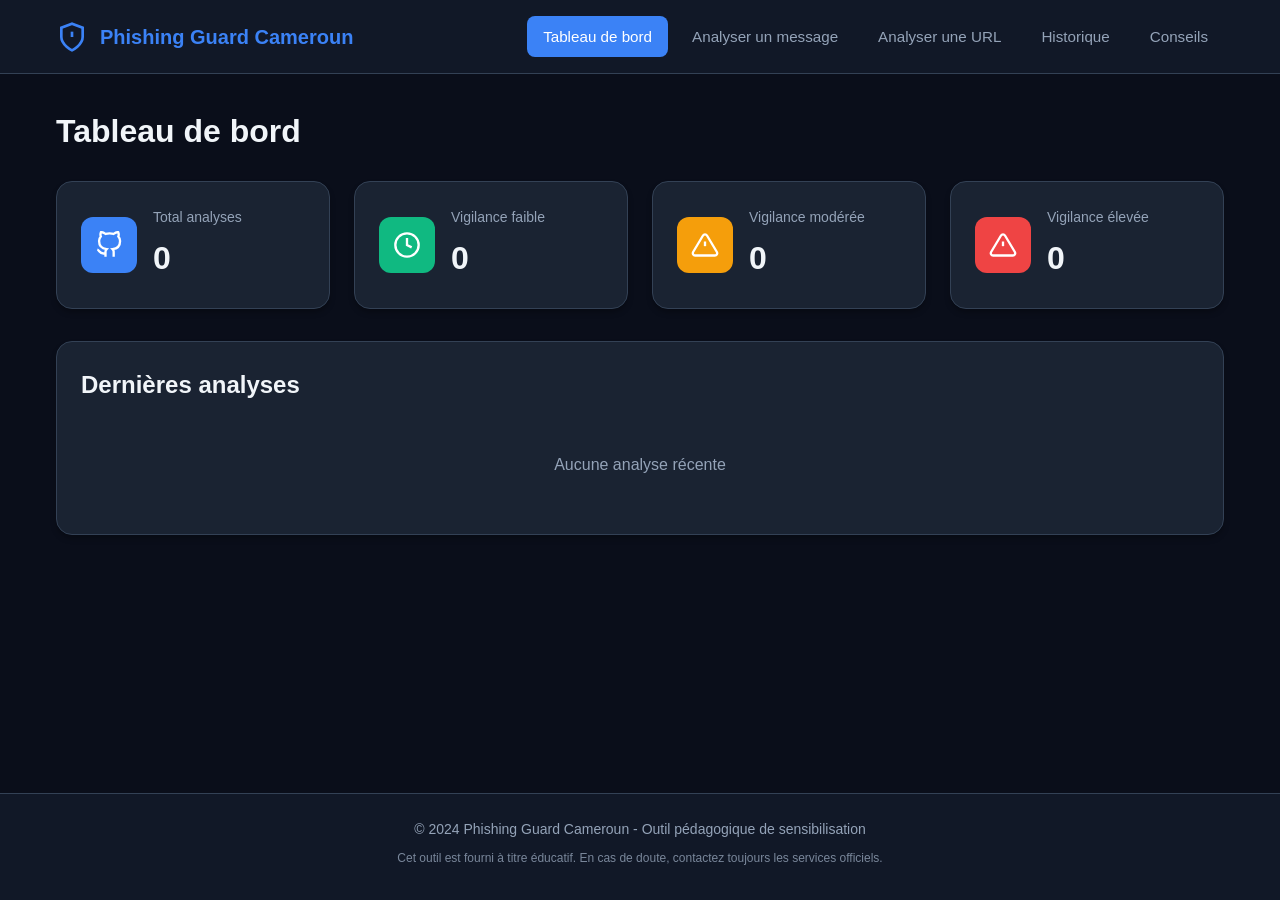
<file: index.html>
<!DOCTYPE html>
<html lang="fr">
<head>
    <meta charset="UTF-8">
    <meta name="viewport" content="width=device-width, initial-scale=1.0">
    <title>Phishing Guard Cameroun - Détection d'Arnaques</title>
    <link rel="stylesheet" href="style.css">
</head>
<body>
    <!-- Navigation -->
    <nav class="navbar">
        <div class="nav-container">
            <div class="nav-brand">
                <svg class="shield-icon" viewBox="0 0 24 24" fill="none" stroke="currentColor" stroke-width="2">
                    <path d="M12 22s8-4 8-10V5l-8-3-8 3v7c0 6 8 10 8 10z"/>
                    <path d="M12 8v4"/>
                    <path d="M12 16h.01"/>
                </svg>
                <span>Phishing Guard Cameroun</span>
            </div>
            <div class="nav-menu">
                <button class="nav-btn active" data-section="dashboard">Tableau de bord</button>
                <button class="nav-btn" data-section="message">Analyser un message</button>
                <button class="nav-btn" data-section="url">Analyser une URL</button>
                <button class="nav-btn" data-section="history">Historique</button>
                <button class="nav-btn" data-section="tips">Conseils</button>
            </div>
        </div>
    </nav>

    <!-- Main Content -->
    <main class="main-content">
        <!-- Dashboard Section -->
        <section id="dashboard" class="section active">
            <h1>Tableau de bord</h1>
            <div class="stats-grid">
                <div class="stat-card">
                    <div class="stat-icon total">
                        <svg viewBox="0 0 24 24" fill="none" stroke="currentColor" stroke-width="2">
                            <path d="M9 19c-5 1.5-5-2.5-7-3m14 6v-3.87a3.37 3.37 0 0 0-.94-2.61c3.14-.35 6.44-1.54 6.44-7A5.44 5.44 0 0 0 20 4.77 5.07 5.07 0 0 0 19.91 1S18.73.65 16 2.48a13.38 13.38 0 0 0-7 0C6.27.65 5.09 1 5.09 1A5.07 5.07 0 0 0 5 4.77a5.44 5.44 0 0 0-1.5 3.78c0 5.42 3.3 6.61 6.44 7A3.37 3.37 0 0 0 9 18.13V22"/>
                        </svg>
                    </div>
                    <div class="stat-info">
                        <span class="stat-label">Total analyses</span>
                        <span class="stat-value" id="total-analyses">0</span>
                    </div>
                </div>
                <div class="stat-card">
                    <div class="stat-icon low">
                        <svg viewBox="0 0 24 24" fill="none" stroke="currentColor" stroke-width="2">
                            <circle cx="12" cy="12" r="10"/>
                            <path d="M12 6v6l4 2"/>
                        </svg>
                    </div>
                    <div class="stat-info">
                        <span class="stat-label">Vigilance faible</span>
                        <span class="stat-value" id="low-vigilance">0</span>
                    </div>
                </div>
                <div class="stat-card">
                    <div class="stat-icon medium">
                        <svg viewBox="0 0 24 24" fill="none" stroke="currentColor" stroke-width="2">
                            <path d="M10.29 3.86L1.82 18a2 2 0 0 0 1.71 3h16.94a2 2 0 0 0 1.71-3L13.71 3.86a2 2 0 0 0-3.42 0z"/>
                            <line x1="12" y1="9" x2="12" y2="13"/>
                            <line x1="12" y1="17" x2="12.01" y2="17"/>
                        </svg>
                    </div>
                    <div class="stat-info">
                        <span class="stat-label">Vigilance modérée</span>
                        <span class="stat-value" id="medium-vigilance">0</span>
                    </div>
                </div>
                <div class="stat-card">
                    <div class="stat-icon high">
                        <svg viewBox="0 0 24 24" fill="none" stroke="currentColor" stroke-width="2">
                            <path d="M10.29 3.86L1.82 18a2 2 0 0 0 1.71 3h16.94a2 2 0 0 0 1.71-3L13.71 3.86a2 2 0 0 0-3.42 0z"/>
                            <line x1="12" y1="9" x2="12" y2="13"/>
                            <line x1="12" y1="17" x2="12.01" y2="17"/>
                        </svg>
                    </div>
                    <div class="stat-info">
                        <span class="stat-label">Vigilance élevée</span>
                        <span class="stat-value" id="high-vigilance">0</span>
                    </div>
                </div>
            </div>
            <div class="recent-analyses">
                <h2>Dernières analyses</h2>
                <div id="recent-analyses-list" class="analyses-list">
                    <p class="empty-state">Aucune analyse récente</p>
                </div>
            </div>
        </section>

        <!-- Message Analysis Section -->
        <section id="message" class="section">
            <h1>Analyser un message</h1>
            <div class="analysis-card">
                <div class="form-group">
                    <label for="message-input">Collez votre message (SMS, e-mail, WhatsApp)</label>
                    <textarea id="message-input" rows="8" placeholder="Exemple: Votre compte Mobile Money sera bloqué si vous ne confirmez pas votre identité. Cliquez sur ce lien..."></textarea>
                </div>
                <button id="analyze-message-btn" class="btn btn-primary">Analyser le message</button>
            </div>
            <div id="message-result" class="result-container hidden"></div>
        </section>

        <!-- URL Analysis Section -->
        <section id="url" class="section">
            <h1>Analyser une URL</h1>
            <div class="analysis-card">
                <div class="form-group">
                    <label for="url-input">Entrez l'URL à analyser</label>
                    <input type="text" id="url-input" placeholder="https://exemple.com">
                </div>
                <button id="analyze-url-btn" class="btn btn-primary">Analyser l'URL</button>
            </div>
            <div id="url-result" class="result-container hidden"></div>
        </section>

        <!-- History Section -->
        <section id="history" class="section">
            <h1>Historique des analyses</h1>
            <div class="history-controls">
                <div class="search-box">
                    <input type="text" id="history-search" placeholder="Rechercher dans l'historique...">
                </div>
                <div class="filter-box">
                    <select id="history-filter">
                        <option value="all">Tous les types</option>
                        <option value="message">Messages</option>
                        <option value="url">URLs</option>
                        <option value="low">Vigilance faible</option>
                        <option value="medium">Vigilance modérée</option>
                        <option value="high">Vigilance élevée</option>
                    </select>
                </div>
                <button id="clear-history-btn" class="btn btn-danger">Effacer l'historique</button>
            </div>
            <div id="history-list" class="history-list">
                <p class="empty-state">Aucune analyse enregistrée</p>
            </div>
        </section>

        <!-- Security Tips Section -->
        <section id="tips" class="section">
            <h1>Conseils de sécurité</h1>
            <div class="tips-grid">
                <div class="tip-card">
                    <div class="tip-icon">
                        <svg viewBox="0 0 24 24" fill="none" stroke="currentColor" stroke-width="2">
                            <rect x="3" y="11" width="18" height="11" rx="2" ry="2"/>
                            <path d="M7 11V7a5 5 0 0 1 10 0v4"/>
                        </svg>
                    </div>
                    <h3>Protégez vos codes PIN</h3>
                    <p>Ne partagez jamais votre code PIN Mobile Money, Orange Money ou MTN MoMo avec personne, même si la personne se présente comme un agent du service client.</p>
                </div>
                <div class="tip-card">
                    <div class="tip-icon">
                        <svg viewBox="0 0 24 24" fill="none" stroke="currentColor" stroke-width="2">
                            <path d="M12 22s8-4 8-10V5l-8-3-8 3v7c0 6 8 10 8 10z"/>
                        </svg>
                    </div>
                    <h3>Codes OTP et validation</h3>
                    <p>Ne communiquez jamais un code OTP (One-Time Password) ou un code de validation à quelqu'un qui vous contacte. Ces codes servent uniquement à vos propres transactions.</p>
                </div>
                <div class="tip-card">
                    <div class="tip-icon">
                        <svg viewBox="0 0 24 24" fill="none" stroke="currentColor" stroke-width="2">
                            <path d="M4 4h16c1.1 0 2 .9 2 2v12c0 1.1-.9 2-2 2H4c-1.1 0-2-.9-2-2V6c0-1.1.9-2 2-2z"/>
                            <polyline points="22,6 12,13 2,6"/>
                        </svg>
                    </div>
                    <h3>Vérifiez les notifications</h3>
                    <p>En cas de doute sur une transaction, vérifiez directement dans votre application Mobile Money ou contactez le service client via les numéros officiels (ex: 150 pour MTN, 100 pour Orange).</p>
                </div>
                <div class="tip-card">
                    <div class="tip-icon">
                        <svg viewBox="0 0 24 24" fill="none" stroke="currentColor" stroke-width="2">
                            <path d="M21 15v4a2 2 0 0 1-2 2H5a2 2 0 0 1-2-2v-4"/>
                            <polyline points="7 10 12 15 17 10"/>
                            <line x1="12" y1="15" x2="12" y2="3"/>
                        </svg>
                    </div>
                    <h3>Méfiez-vous des captures d'écran</h3>
                    <p>Une capture d'écran de paiement peut être falsifiée. Vérifiez toujours que vous avez bien reçu l'argent sur votre compte avant de livrer un bien ou un service.</p>
                </div>
                <div class="tip-card">
                    <div class="tip-icon">
                        <svg viewBox="0 0 24 24" fill="none" stroke="currentColor" stroke-width="2">
                            <rect x="2" y="7" width="20" height="14" rx="2" ry="2"/>
                            <path d="M16 21V5a2 2 0 0 0-2-2h-4a2 2 0 0 0-2 2v16"/>
                        </svg>
                    </div>
                    <h3>Offres d'emploi suspectes</h3>
                    <p>Méfiez-vous des offres d'emploi qui demandent des frais de dossier ou des paiements avant l'embauche. Les entreprises sérieuses ne demandent jamais d'argent pour recruter.</p>
                </div>
                <div class="tip-card">
                    <div class="tip-icon">
                        <svg viewBox="0 0 24 24" fill="none" stroke="currentColor" stroke-width="2">
                            <circle cx="12" cy="12" r="10"/>
                            <line x1="12" y1="8" x2="12" y2="12"/>
                            <line x1="12" y1="16" x2="12.01" y2="16"/>
                        </svg>
                    </div>
                    <h3>Gains inattendus</h3>
                    <p>Si on vous annonce un gain, un remboursement ou une aide financière inattendue, soyez très prudent. Vérifiez toujours auprès de l'organisme officiel concerné.</p>
                </div>
                <div class="tip-card">
                    <div class="tip-icon">
                        <svg viewBox="0 0 24 24" fill="none" stroke="currentColor" stroke-width="2">
                            <path d="M10 13a5 5 0 0 0 7.54.54l3-3a5 5 0 0 0-7.07-7.07l-1.72 1.71"/>
                            <path d="M14 11a5 5 0 0 0-7.54-.54l-3 3a5 5 0 0 0 7.07 7.07l1.71-1.71"/>
                        </svg>
                    </div>
                    <h3>Ne cliquez pas précipitamment</h3>
                    <p>Prenez le temps de vérifier les liens avant de cliquer. Survolez le lien avec votre souris pour voir l'adresse réelle. Les arnaques utilisent souvent l'urgence pour vous faire agir rapidement.</p>
                </div>
                <div class="tip-card">
                    <div class="tip-icon">
                        <svg viewBox="0 0 24 24" fill="none" stroke="currentColor" stroke-width="2">
                            <path d="M22 11.08V12a10 10 0 1 1-5.93-9.14"/>
                            <polyline points="22 4 12 14.01 9 11.01"/>
                        </svg>
                    </div>
                    <h3>Vérifiez les coordonnées officielles</h3>
                    <p>Avant d'effectuer un paiement, vérifiez les coordonnées officielles sur le site web de l'entreprise ou de l'organisation. N'utilisez jamais les numéros fournis dans un message suspect.</p>
                </div>
            </div>
        </section>
    </main>

    <!-- Footer -->
    <footer class="footer">
        <p>&copy; 2024 Phishing Guard Cameroun - Outil pédagogique de sensibilisation</p>
        <p class="disclaimer">Cet outil est fourni à titre éducatif. En cas de doute, contactez toujours les services officiels.</p>
    </footer>

    <script src="script.js"></script>
</body>
</html>
</file>
<file: style.css>
/* Reset and Base Styles */
* {
    margin: 0;
    padding: 0;
    box-sizing: border-box;
}

:root {
    --bg-primary: #0a0e1a;
    --bg-secondary: #111827;
    --bg-card: #1a2332;
    --primary-color: #3b82f6;
    --primary-hover: #2563eb;
    --accent-color: #60a5fa;
    --success-color: #10b981;
    --warning-color: #f59e0b;
    --danger-color: #ef4444;
    --text-primary: #f1f5f9;
    --text-secondary: #94a3b8;
    --border-color: #334155;
    --shadow: 0 4px 6px -1px rgba(0, 0, 0, 0.3);
    --shadow-lg: 0 10px 15px -3px rgba(0, 0, 0, 0.4);
}

body {
    font-family: -apple-system, BlinkMacSystemFont, 'Segoe UI', Roboto, 'Helvetica Neue', Arial, sans-serif;
    background-color: var(--bg-primary);
    color: var(--text-primary);
    line-height: 1.6;
    min-height: 100vh;
    display: flex;
    flex-direction: column;
}

/* Navigation */
.navbar {
    background-color: var(--bg-secondary);
    border-bottom: 1px solid var(--border-color);
    padding: 1rem 0;
    position: sticky;
    top: 0;
    z-index: 1000;
}

.nav-container {
    max-width: 1200px;
    margin: 0 auto;
    padding: 0 1rem;
    display: flex;
    justify-content: space-between;
    align-items: center;
    flex-wrap: wrap;
    gap: 1rem;
}

.nav-brand {
    display: flex;
    align-items: center;
    gap: 0.75rem;
    font-size: 1.25rem;
    font-weight: 700;
    color: var(--primary-color);
}

.shield-icon {
    width: 32px;
    height: 32px;
}

.nav-menu {
    display: flex;
    gap: 0.5rem;
    flex-wrap: wrap;
}

.nav-btn {
    background: transparent;
    border: none;
    color: var(--text-secondary);
    padding: 0.75rem 1rem;
    cursor: pointer;
    border-radius: 0.5rem;
    font-size: 0.95rem;
    font-weight: 500;
    transition: all 0.2s;
}

.nav-btn:hover {
    background-color: var(--bg-card);
    color: var(--text-primary);
}

.nav-btn.active {
    background-color: var(--primary-color);
    color: white;
}

/* Main Content */
.main-content {
    flex: 1;
    max-width: 1200px;
    margin: 0 auto;
    padding: 2rem 1rem;
    width: 100%;
}

.section {
    display: none;
}

.section.active {
    display: block;
}

h1 {
    font-size: 2rem;
    margin-bottom: 1.5rem;
    color: var(--text-primary);
}

h2 {
    font-size: 1.5rem;
    margin-bottom: 1rem;
    color: var(--text-primary);
}

h3 {
    font-size: 1.25rem;
    margin-bottom: 0.75rem;
    color: var(--text-primary);
}

/* Stats Grid */
.stats-grid {
    display: grid;
    grid-template-columns: repeat(auto-fit, minmax(250px, 1fr));
    gap: 1.5rem;
    margin-bottom: 2rem;
}

.stat-card {
    background-color: var(--bg-card);
    border-radius: 1rem;
    padding: 1.5rem;
    display: flex;
    align-items: center;
    gap: 1rem;
    box-shadow: var(--shadow);
    border: 1px solid var(--border-color);
}

.stat-icon {
    width: 56px;
    height: 56px;
    border-radius: 0.75rem;
    display: flex;
    align-items: center;
    justify-content: center;
    flex-shrink: 0;
}

.stat-icon svg {
    width: 28px;
    height: 28px;
}

.stat-icon.total {
    background-color: var(--primary-color);
    color: white;
}

.stat-icon.low {
    background-color: var(--success-color);
    color: white;
}

.stat-icon.medium {
    background-color: var(--warning-color);
    color: white;
}

.stat-icon.high {
    background-color: var(--danger-color);
    color: white;
}

.stat-info {
    flex: 1;
}

.stat-label {
    display: block;
    font-size: 0.875rem;
    color: var(--text-secondary);
    margin-bottom: 0.25rem;
}

.stat-value {
    display: block;
    font-size: 2rem;
    font-weight: 700;
    color: var(--text-primary);
}

/* Recent Analyses */
.recent-analyses {
    background-color: var(--bg-card);
    border-radius: 1rem;
    padding: 1.5rem;
    box-shadow: var(--shadow);
    border: 1px solid var(--border-color);
}

.analyses-list {
    margin-top: 1rem;
}

.analysis-item {
    background-color: var(--bg-secondary);
    border-radius: 0.75rem;
    padding: 1rem;
    margin-bottom: 0.75rem;
    border-left: 4px solid var(--primary-color);
    display: flex;
    justify-content: space-between;
    align-items: center;
    flex-wrap: wrap;
    gap: 0.5rem;
}

.analysis-item.low {
    border-left-color: var(--success-color);
}

.analysis-item.medium {
    border-left-color: var(--warning-color);
}

.analysis-item.high {
    border-left-color: var(--danger-color);
}

.analysis-item-info {
    flex: 1;
}

.analysis-item-type {
    font-weight: 600;
    color: var(--text-primary);
    margin-bottom: 0.25rem;
}

.analysis-item-summary {
    font-size: 0.875rem;
    color: var(--text-secondary);
}

.analysis-item-meta {
    font-size: 0.75rem;
    color: var(--text-secondary);
    margin-top: 0.5rem;
}

.analysis-item-level {
    padding: 0.25rem 0.75rem;
    border-radius: 1rem;
    font-size: 0.75rem;
    font-weight: 600;
    text-transform: uppercase;
}

.analysis-item-level.low {
    background-color: rgba(16, 185, 129, 0.2);
    color: var(--success-color);
}

.analysis-item-level.medium {
    background-color: rgba(245, 158, 11, 0.2);
    color: var(--warning-color);
}

.analysis-item-level.high {
    background-color: rgba(239, 68, 68, 0.2);
    color: var(--danger-color);
}

/* Analysis Card */
.analysis-card {
    background-color: var(--bg-card);
    border-radius: 1rem;
    padding: 2rem;
    box-shadow: var(--shadow);
    border: 1px solid var(--border-color);
    margin-bottom: 2rem;
}

.form-group {
    margin-bottom: 1.5rem;
}

.form-group label {
    display: block;
    margin-bottom: 0.5rem;
    font-weight: 500;
    color: var(--text-primary);
}

.form-group textarea,
.form-group input[type="text"] {
    width: 100%;
    padding: 0.875rem;
    background-color: var(--bg-secondary);
    border: 1px solid var(--border-color);
    border-radius: 0.5rem;
    color: var(--text-primary);
    font-size: 1rem;
    font-family: inherit;
    resize: vertical;
}

.form-group textarea:focus,
.form-group input[type="text"]:focus {
    outline: none;
    border-color: var(--primary-color);
    box-shadow: 0 0 0 3px rgba(59, 130, 246, 0.1);
}

.form-group textarea::placeholder,
.form-group input[type="text"]::placeholder {
    color: var(--text-secondary);
}

/* Buttons */
.btn {
    padding: 0.875rem 1.75rem;
    border: none;
    border-radius: 0.5rem;
    font-size: 1rem;
    font-weight: 600;
    cursor: pointer;
    transition: all 0.2s;
    display: inline-flex;
    align-items: center;
    justify-content: center;
    gap: 0.5rem;
}

.btn-primary {
    background-color: var(--primary-color);
    color: white;
}

.btn-primary:hover {
    background-color: var(--primary-hover);
    transform: translateY(-1px);
}

.btn-danger {
    background-color: var(--danger-color);
    color: white;
}

.btn-danger:hover {
    background-color: #dc2626;
}

.btn:disabled {
    opacity: 0.5;
    cursor: not-allowed;
    transform: none;
}

/* Result Container */
.result-container {
    background-color: var(--bg-card);
    border-radius: 1rem;
    padding: 2rem;
    box-shadow: var(--shadow);
    border: 1px solid var(--border-color);
    margin-top: 2rem;
}

.result-container.hidden {
    display: none;
}

.result-header {
    display: flex;
    align-items: center;
    gap: 1rem;
    margin-bottom: 1.5rem;
    padding-bottom: 1rem;
    border-bottom: 1px solid var(--border-color);
}

.result-level {
    padding: 0.5rem 1rem;
    border-radius: 0.5rem;
    font-weight: 700;
    font-size: 1.125rem;
    text-transform: uppercase;
}

.result-level.low {
    background-color: rgba(16, 185, 129, 0.2);
    color: var(--success-color);
}

.result-level.medium {
    background-color: rgba(245, 158, 11, 0.2);
    color: var(--warning-color);
}

.result-level.high {
    background-color: rgba(239, 68, 68, 0.2);
    color: var(--danger-color);
}

.result-indicators {
    margin-bottom: 1.5rem;
}

.indicator-item {
    background-color: var(--bg-secondary);
    border-radius: 0.75rem;
    padding: 1rem;
    margin-bottom: 0.75rem;
    border-left: 3px solid var(--warning-color);
}

.indicator-item.high-risk {
    border-left-color: var(--danger-color);
}

.indicator-title {
    font-weight: 600;
    color: var(--text-primary);
    margin-bottom: 0.5rem;
}

.indicator-explanation {
    font-size: 0.875rem;
    color: var(--text-secondary);
}

.result-precautions {
    background-color: rgba(59, 130, 246, 0.1);
    border-radius: 0.75rem;
    padding: 1.25rem;
    border: 1px solid var(--primary-color);
}

.result-precautions h4 {
    color: var(--primary-color);
    margin-bottom: 0.75rem;
    font-size: 1rem;
}

.result-precautions ul {
    list-style: none;
    padding-left: 0;
}

.result-precautions li {
    padding-left: 1.5rem;
    position: relative;
    margin-bottom: 0.5rem;
    font-size: 0.875rem;
    color: var(--text-secondary);
}

.result-precautions li::before {
    content: "•";
    position: absolute;
    left: 0.5rem;
    color: var(--primary-color);
    font-weight: 700;
}

.result-warning {
    background-color: rgba(245, 158, 11, 0.1);
    border-radius: 0.75rem;
    padding: 1rem;
    margin-top: 1rem;
    border: 1px solid var(--warning-color);
    font-size: 0.875rem;
    color: var(--warning-color);
}

/* History Section */
.history-controls {
    display: flex;
    gap: 1rem;
    margin-bottom: 1.5rem;
    flex-wrap: wrap;
}

.search-box,
.filter-box {
    flex: 1;
    min-width: 200px;
}

.search-box input,
.filter-box select {
    width: 100%;
    padding: 0.75rem;
    background-color: var(--bg-card);
    border: 1px solid var(--border-color);
    border-radius: 0.5rem;
    color: var(--text-primary);
    font-size: 0.95rem;
}

.search-box input:focus,
.filter-box select:focus {
    outline: none;
    border-color: var(--primary-color);
}

.filter-box select {
    cursor: pointer;
}

.history-list {
    background-color: var(--bg-card);
    border-radius: 1rem;
    padding: 1.5rem;
    box-shadow: var(--shadow);
    border: 1px solid var(--border-color);
}

.history-item {
    background-color: var(--bg-secondary);
    border-radius: 0.75rem;
    padding: 1rem;
    margin-bottom: 0.75rem;
    display: flex;
    justify-content: space-between;
    align-items: flex-start;
    gap: 1rem;
    flex-wrap: wrap;
}

.history-item-content {
    flex: 1;
}

.history-item-header {
    display: flex;
    align-items: center;
    gap: 0.75rem;
    margin-bottom: 0.5rem;
    flex-wrap: wrap;
}

.history-item-type {
    font-weight: 600;
    color: var(--text-primary);
}

.history-item-date {
    font-size: 0.75rem;
    color: var(--text-secondary);
}

.history-item-summary {
    font-size: 0.875rem;
    color: var(--text-secondary);
    margin-bottom: 0.5rem;
}

.history-item-meta {
    font-size: 0.75rem;
    color: var(--text-secondary);
}

.history-item-actions {
    display: flex;
    gap: 0.5rem;
}

.btn-delete {
    background-color: transparent;
    border: 1px solid var(--danger-color);
    color: var(--danger-color);
    padding: 0.5rem 1rem;
    border-radius: 0.375rem;
    font-size: 0.875rem;
    cursor: pointer;
    transition: all 0.2s;
}

.btn-delete:hover {
    background-color: var(--danger-color);
    color: white;
}

/* Tips Section */
.tips-grid {
    display: grid;
    grid-template-columns: repeat(auto-fit, minmax(300px, 1fr));
    gap: 1.5rem;
}

.tip-card {
    background-color: var(--bg-card);
    border-radius: 1rem;
    padding: 1.5rem;
    box-shadow: var(--shadow);
    border: 1px solid var(--border-color);
}

.tip-icon {
    width: 48px;
    height: 48px;
    background-color: var(--primary-color);
    border-radius: 0.75rem;
    display: flex;
    align-items: center;
    justify-content: center;
    margin-bottom: 1rem;
}

.tip-icon svg {
    width: 24px;
    height: 24px;
    color: white;
}

.tip-card h3 {
    color: var(--text-primary);
    margin-bottom: 0.75rem;
}

.tip-card p {
    color: var(--text-secondary);
    font-size: 0.95rem;
    line-height: 1.6;
}

/* Empty State */
.empty-state {
    text-align: center;
    padding: 2rem;
    color: var(--text-secondary);
}

/* Error Message */
.error-message {
    background-color: rgba(239, 68, 68, 0.1);
    border: 1px solid var(--danger-color);
    border-radius: 0.5rem;
    padding: 0.75rem;
    margin-top: 0.5rem;
    color: var(--danger-color);
    font-size: 0.875rem;
}

/* Footer */
.footer {
    background-color: var(--bg-secondary);
    border-top: 1px solid var(--border-color);
    padding: 1.5rem;
    text-align: center;
    margin-top: auto;
}

.footer p {
    color: var(--text-secondary);
    font-size: 0.875rem;
    margin-bottom: 0.5rem;
}

.footer .disclaimer {
    font-size: 0.75rem;
    opacity: 0.8;
}

/* Responsive Design */
@media (max-width: 768px) {
    .nav-container {
        flex-direction: column;
        align-items: stretch;
    }

    .nav-menu {
        justify-content: center;
    }

    .nav-btn {
        padding: 0.625rem 0.875rem;
        font-size: 0.875rem;
    }

    h1 {
        font-size: 1.5rem;
    }

    .stats-grid {
        grid-template-columns: 1fr;
    }

    .history-controls {
        flex-direction: column;
    }

    .analysis-item {
        flex-direction: column;
        align-items: flex-start;
    }

    .history-item {
        flex-direction: column;
    }

    .history-item-actions {
        width: 100%;
        justify-content: flex-end;
    }
}

@media (max-width: 480px) {
    .main-content {
        padding: 1rem;
    }

    .analysis-card,
    .result-container,
    .history-list,
    .recent-analyses {
        padding: 1rem;
    }

    .stat-card {
        padding: 1rem;
    }

    .stat-value {
        font-size: 1.5rem;
    }

    .tips-grid {
        grid-template-columns: 1fr;
    }
}
</file>
